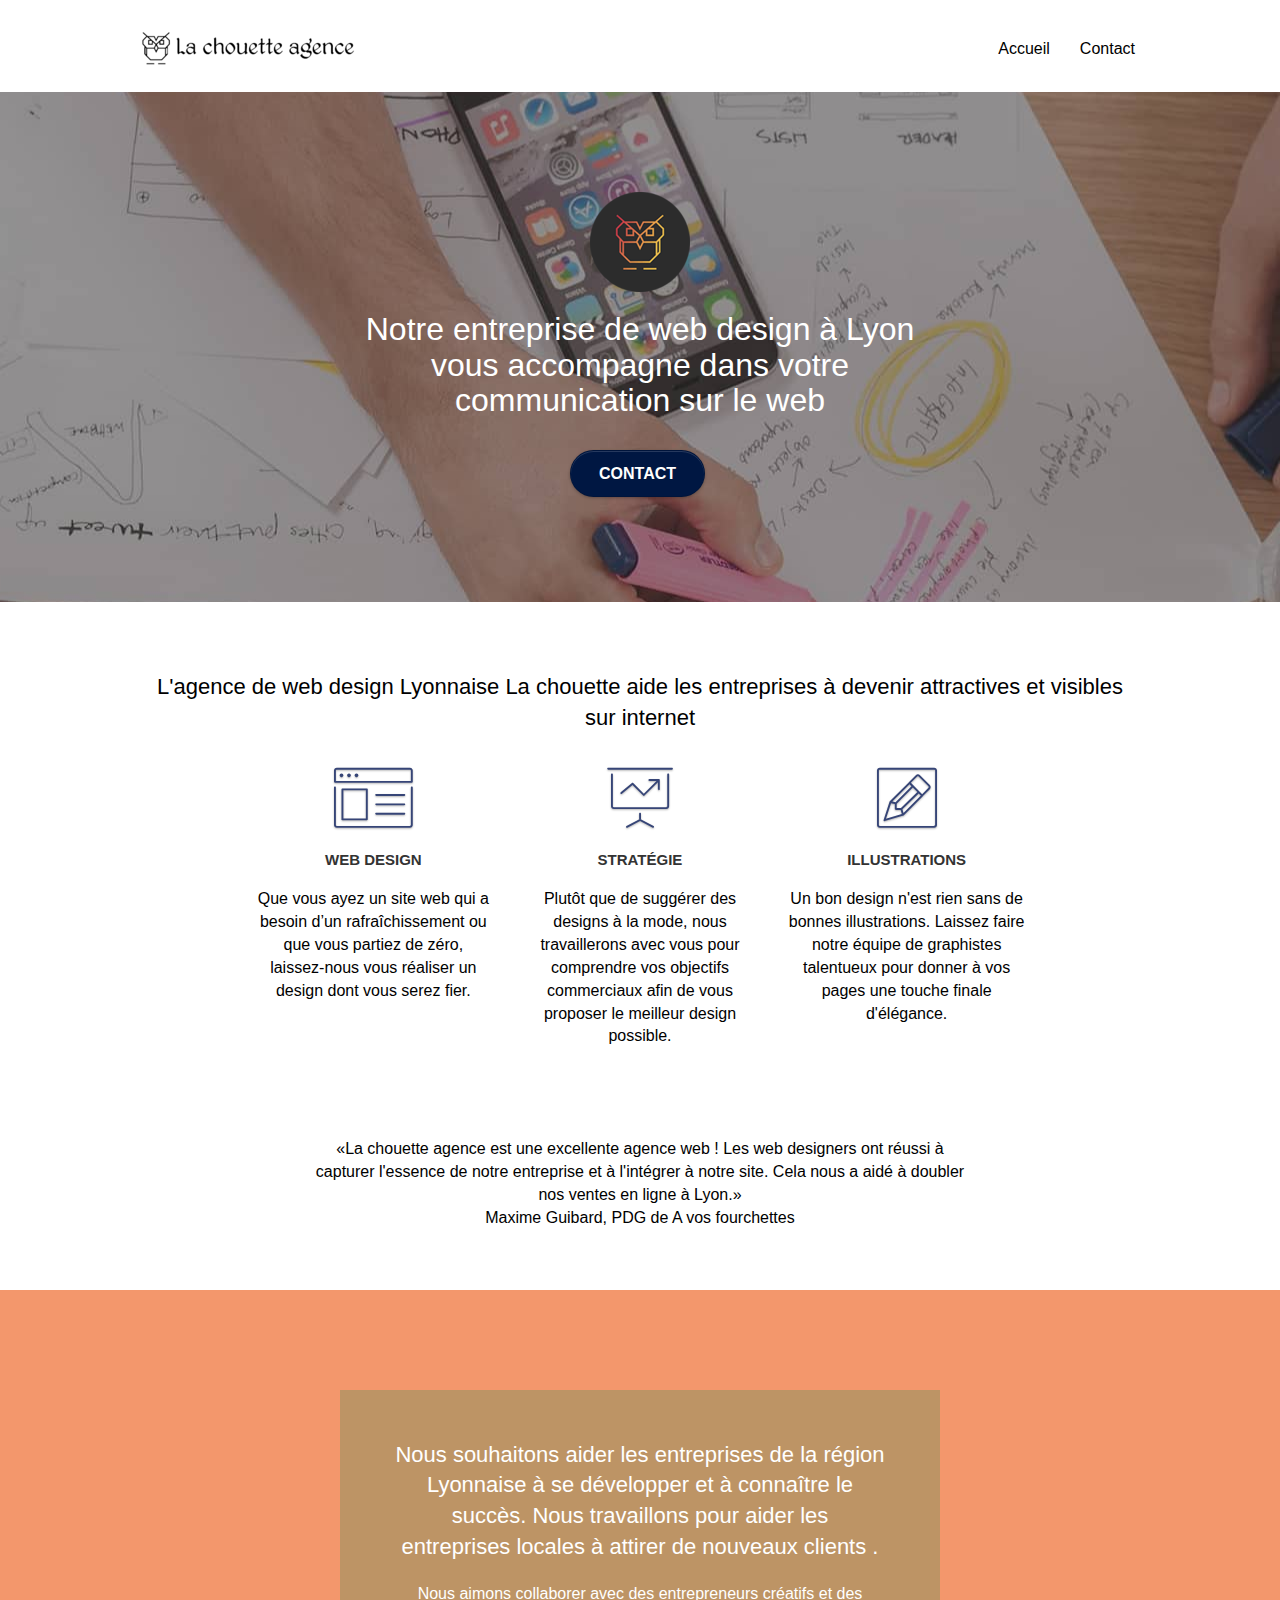
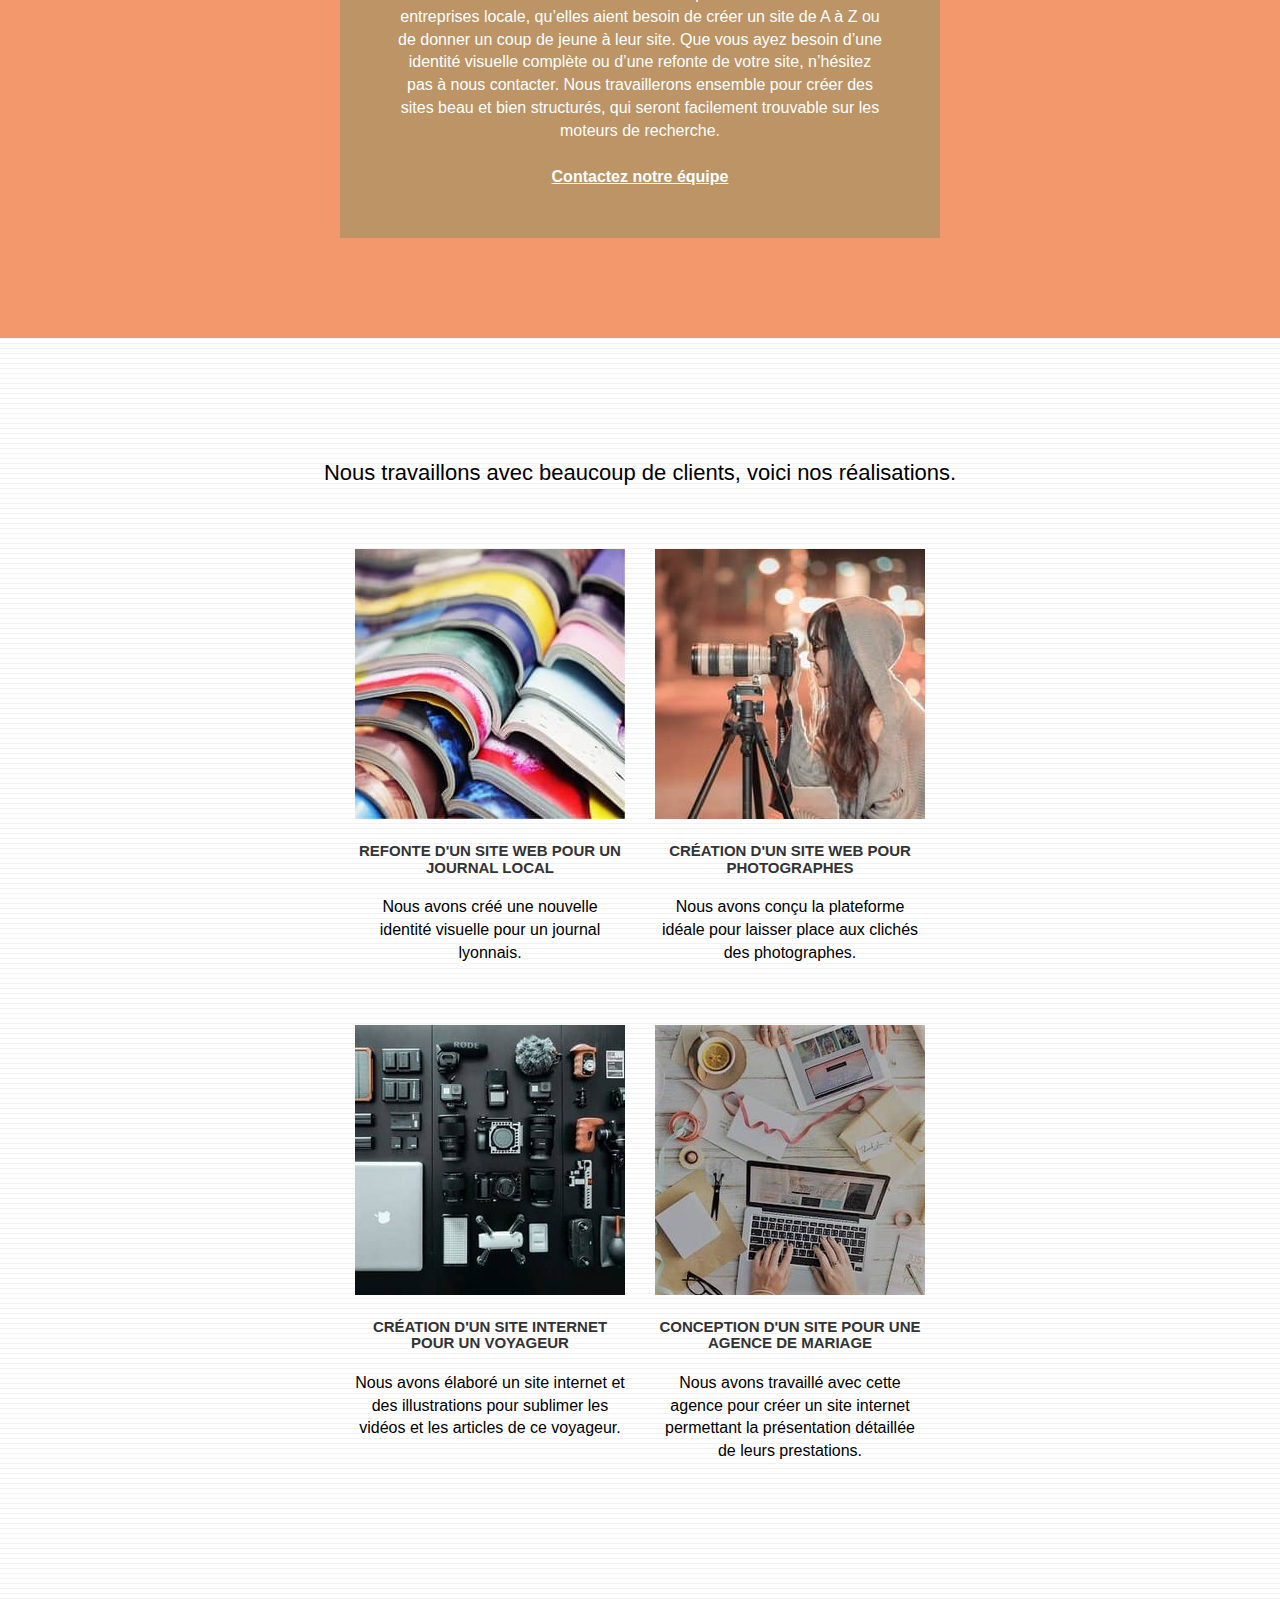
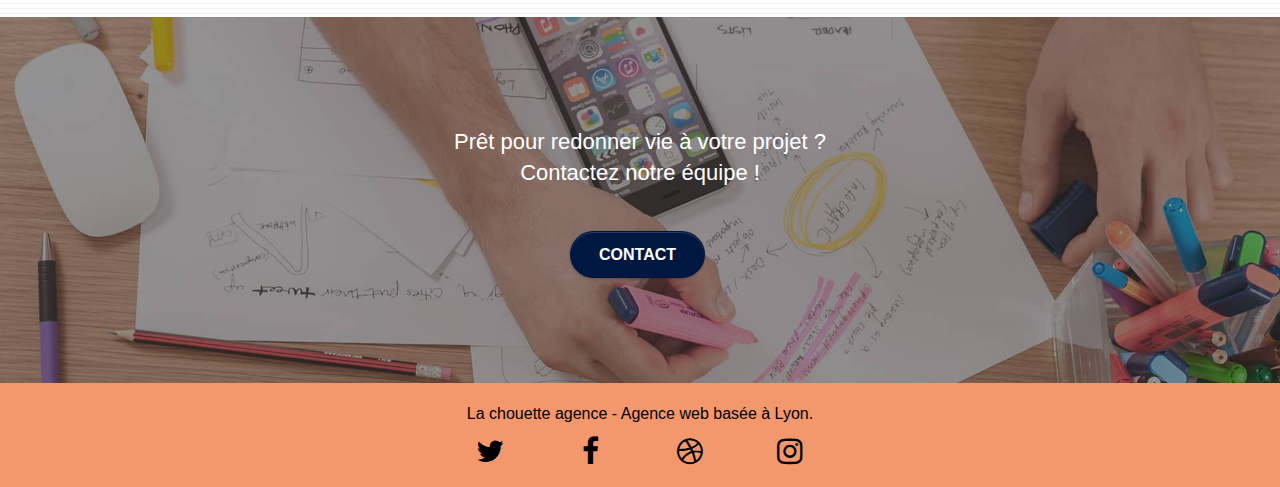
<file: index.html>
<!doctype html>
<html lang="fr">
	<head>
		<meta charset="utf-8">
		<meta name="keywords" content="seo, google, site web, site internet, agence design paris, agence design, agence design,agence design,agence design,agence design,agence design,agence design,agence design,agence design">
		<meta name="viewport" content="width=device-width, initial-scale=1.0, viewport-fit=cover">
		<link rel="shortcut icon" type="image/png" href="favicon.jpg">
		
		<link rel="stylesheet" type="text/css" href="./css/bootstrap.css">
		<link rel="stylesheet" type="text/css" href="style.css">
		<link rel="stylesheet" type="text/css" href="./css/font-awesome.css">
		<link rel="stylesheet" type="text/css" href="./css/et-line.css">
		
		
		<script src="./js/jquery-2.1.0.js"></script>
		<script src="./js/bootstrap.js"></script>
		<script src="./js/blocs.js"></script>
		<script src="./js/jquery.touchSwipe.js" defer></script>
		<script src="./js/gmaps.js"></script>


		<!-- Balises meta -->
		<title>Entreprise de web design à Lyon - La chouette agence</title>
		<meta name="description" content="La chouette agence: Entreprise de web design à Lyon qui accompagne les professionnels dans la création de site web et d'identité visuelle">
		<meta name="robots" content="index, follow">

	<!-- Analytics -->
	
	<!-- Analytics END -->  
	</head>

	<body>
		<!-- Principal conteneur -->
		<main class="page-container">
			
			<!-- bloc-0 -->
			<header class="bloc bgc-white l-bloc " id="bloc-0">
				<div class="container bloc-sm">
					<div class="navbar row">
						<div class="navbar-header">
							<a class="navbar-brand" href="index.html"><img src="img/la-chouette-agence.png" alt="Logo de l'agence web design la chouette agence" height="40" /></a>
							<button aria-label="Dérouler le menu principal de la page" id="nav-toggle" type="button" class="ui-navbar-toggle navbar-toggle" data-toggle="collapse" data-target=".navbar-1">
								<span class="sr-only">Toggle navigation</span><span class="icon-bar"></span><span class="icon-bar"></span><span class="icon-bar"></span>
							</button>
						</div>
						<nav class="collapse navbar-collapse navbar-1 special-dropdown-nav">
							<ul class="site-navigation nav navbar-nav">
								<li>
									<a class="btn-d" href="index.html" aria-label="Aller à la page d'accueil">Accueil</a>
								</li>
								<li>
									<a href="contact.html" aria-label="Aller à la page contact">Contact</a>
								</li>
							</ul>
						</nav>
					</div>
				</div>
			</header>
			<!-- bloc-0 END -->

			<!-- bloc-1-presentation -->
			<section class="bloc bgc-dark-slate-blue bg-banniere d-bloc bg-t-edge bloc-bg-texture texture-paper b-parallax" id="bloc-1-hero">
				<div class="container bloc-lg">
					<div class="row tight-width-whitespace">
						<div class="col-sm-12">
							<img src="img/logo.png" class="center-block image-resize-mode" width="100" alt="Logo de l'entreprise la chouette agence" />
							<h1 class="text-center hero-bloc-text tc-white ">
								Notre entreprise de web design à Lyon vous accompagne dans votre communication sur le web
							</h1>
							<div class="text-center">
								<a href="contact.html" class="btn btn-lg btn-clean btn-rd cta-hero btn-atomic-tangerine" id="cta-hero" aria-label="Aller à la page contact">Contact</a>
							</div>
						</div>
					</div>
				</div>
			</section>
			<!-- bloc-1-presentation END -->

			<!-- bloc-2-services -->
			<section class="bloc bgc-white l-bloc" id="bloc-2-services">
				<div class="container bloc-md">
					<div class="row">
						<div class="col-sm-12 text-center">
							<h2>
								L'agence de web design Lyonnaise La chouette aide les entreprises à devenir attractives et visibles sur internet
							</h2>
						</div>
					</div>
					<div class="row voffset-lg med-width-whitespace">
						<div class="col-sm-4">
							<div class="text-center">
								<span class="et-icon-browser sm-shadow icon-dark-slate-blue icons icon-lg"></span>
							</div>
							<h3 class="mg-md text-center">
								Web design
							</h3>
							<p class="text-center">
								Que vous ayez un site web qui a besoin d&rsquo;un rafraîchissement ou que vous partiez de zéro, laissez-nous vous réaliser un design dont vous serez fier.
							</p>
						</div>
						<div class="col-sm-4">
							<div class="text-center">
								<span class="et-icon-presentation sm-shadow icon-dark-slate-blue icons icon-lg"></span>
							</div>
							<h3 class="mg-md text-center">
								Stratégie
							</h3>
							<p class="text-center">
								Plutôt que de suggérer des designs à la mode, nous travaillerons avec vous pour comprendre vos objectifs commerciaux afin de vous proposer le meilleur design possible.<br>
							</p>
						</div>
						<div class="col-sm-4">
							<div class="text-center">
								<span class="et-icon-edit sm-shadow icon-dark-slate-blue icons icon-lg"></span>
							</div>
							<h3 class="mg-md text-center">
								Illustrations
							</h3>
							<p class="text-center">
								Un bon design n'est rien sans de bonnes illustrations. Laissez faire notre équipe de graphistes talentueux pour donner à vos pages une touche finale d'élégance.
							</p>
						</div>
					</div>
					<div class="row voffset-lg voffset">
						<div class="col-xs-12 col-md-8 col-md-offset-2 text-center">
							<p>
								<q>La chouette agence est une excellente agence web ! Les web designers ont réussi à capturer l'essence de notre entreprise et à l'intégrer à notre site. Cela nous a aidé à doubler nos ventes en ligne à Lyon.</q><br>
								Maxime Guibard, PDG de A vos fourchettes
							</p>
						</div>
					</div>
				</div>
			</section>
			<!-- bloc-2-services END -->

			<!-- bloc-3-what-i-do -->
			<section class="bloc tc-white bgc-atomic-tangerine bg-presentation d-bloc bloc-bg-texture texture-paper b-parallax" id="bloc-3-what-i-do">
				<div class="container bloc-lg">
					<div class="row tight-width-whitespace black-background">
						<div class="col-sm-12">
							<h2 class="mg-md text-center tc-white">
								Nous souhaitons aider les entreprises de la région Lyonnaise à se développer et à connaître le succès. Nous travaillons pour aider les entreprises locales à attirer de nouveaux clients .<br>
							</h2>
							<p class="text-center white">
								Nous aimons collaborer avec des entrepreneurs créatifs et des entreprises locale, qu’elles aient besoin de créer un site de A à Z ou de donner un coup de jeune à leur site. Que vous ayez besoin d’une identité visuelle complète ou d’une refonte de votre site, n’hésitez pas à nous contacter. Nous travaillerons ensemble pour créer des sites beau et bien structurés, qui seront facilement trouvable sur les moteurs de recherche. <br><br><a class="ltc-white bold-link" href="contact.html" aria-label="Aller à la page contact">Contactez notre équipe</a><br>
							</p>
						</div>
					</div>
				</div>
			</section>
			<!-- bloc-3-what-i-do END -->

			<!-- bloc-4-portfolio -->
			<section class="bloc bgc-white bg-lines-h2-bg bg-repeat l-bloc" id="bloc-4-portfolio">
				<div class="container bloc-lg">
					<div class="row">
						<div class="col-sm-12 text-center">
							<h2>Nous travaillons avec beaucoup de clients, voici nos réalisations.</h2>
						</div>
					</div>
					<div class="row tight-width-whitespace portfolio-row">
						<div class="col-sm-6">
							<a href="#" data-lightbox="img/1.jpg" data-gallery-id="gallery-1" data-caption="Refonte d'un site web pour un journal local" data-frame="snapshot-lb"><img src="img/1.jpg" alt="Photo représentant des livres" class="img-responsive portfolio-thumb center-block" /></a>
							<h3 class="mg-md text-center">
								Refonte d'un site web pour un journal local
							</h3>
							<p class="text-center">
								Nous avons créé une nouvelle identité visuelle pour un journal lyonnais.
							</p>
						</div>
						<div class="col-sm-6">
							<a href="#" data-lightbox="img/2.jpg" data-gallery-id="gallery-1" data-caption="Création d'un site web pour photographes" data-frame="snapshot-lb"><img src="img/2.jpg" class="img-responsive portfolio-thumb center-block" alt="Photo représentant une photographe" /></a>
							<h3 class="mg-md text-center">
								Création d'un site web pour photographes
							</h3>
							<p class="text-center">
								Nous avons conçu la plateforme idéale pour laisser place aux clichés des photographes.
							</p>
						</div>
					</div>
					<div class="row tight-width-whitespace portfolio-row">
						<div class="col-sm-6">
							<a href="#" data-lightbox="img/3.jpg" data-gallery-id="gallery-1" data-caption="Création d'un site internet pour un voyageur" data-frame="snapshot-lb"><img src="img/3.jpg" class="img-responsive portfolio-thumb center-block" alt="Photo représentant du matériel photo et vidéo"/></a>
							<h3 class="mg-md text-center">
								Création d'un site internet pour un voyageur
							</h3>
							<p class="text-center">
								Nous avons élaboré un site internet et des illustrations pour sublimer les vidéos et les articles de ce voyageur.
							</p>
						</div>
						<div class="col-sm-6">
							<a href="#" data-lightbox="img/4.jpg" data-gallery-id="gallery-1" data-caption="Conception d'un site pour une agence de mariage" data-frame="snapshot-lb"><img src="img/4.jpg" class="img-responsive portfolio-thumb center-block" alt="Photo représentant un site d'agence de mariage" /></a>
							<h3 class="mg-md text-center">
								Conception d'un site pour une agence de mariage
							</h3>
							<p class="text-center">
								Nous avons travaillé avec cette agence pour créer un site internet permettant la présentation détaillée de leurs prestations.
							</p>
						</div>
					</div>
				</div>
			</section>
			<!-- bloc-4-portfolio END -->

			<!-- bloc-5-cta -->
			<section class="bloc bgc-dark-slate-blue bg-banniere d-bloc bloc-bg-texture texture-paper" id="bloc-5-cta">
				<div class="container bloc-lg">
					<div class="row">
						<h2 class="mg-md text-center tc-white">
							Prêt pour redonner vie à votre projet ?<br>Contactez notre équipe !
						</h2>
						<div class="col-sm-12 text-center">
							<a href="contact.html" class="btn btn-atomic-tangerine btn-clean btn-rd btn-lg cta-hero" aria-label="Aller à la page contact">Contact</a>
						</div>
					</div>
				</div>
			</section>
			<!-- bloc-5-cta END -->

			<!-- Footer - bloc-8 -->
			<footer class="bloc bgc-atomic-tangerine d-bloc" id="bloc-8">
				<div class="container bloc-sm">
					<div class="row">
						<div class="col-sm-12">
							<p class="text-center">
								La chouette agence - Agence web basée à Lyon.<br>
							</p>
							<div class="row row-no-gutters social">
								<div class="col-sm-3">
									<div class="text-center">
										<a aria-label="Logo twitter" class="social" href="https://twitter.com/"><span class="fa fa-twitter icon-md"></span></a>
									</div>
								</div>
								<div class="col-sm-3">
									<div class="text-center">
										<a aria-label="Logo Facebook" class="social" href="https://www.facebook.com/"><span class="fa fa-facebook icon-md"></span></a>
									</div>
								</div>
								<div class="col-sm-3">
									<div class="text-center">
										<a aria-label="Logo Dribble" class="social" href="https://dribbble.com/"><span class="fa fa-dribbble icon-md"></span></a>
									</div>
								</div>
								<div class="col-sm-3">
									<div class="text-center">
										<a aria-label="Logo Instagram" class="social" href="https://www.instagram.com/"><span class="fa fa-instagram icon-md"></span></a>
									</div>
								</div>
							</div>
						</div>
					</div>
				</div>
			</footer>
			<!-- Footer - bloc-8 END -->

		</main>
		<!-- Principal conteneur END -->
	</body>
</html>
</file>
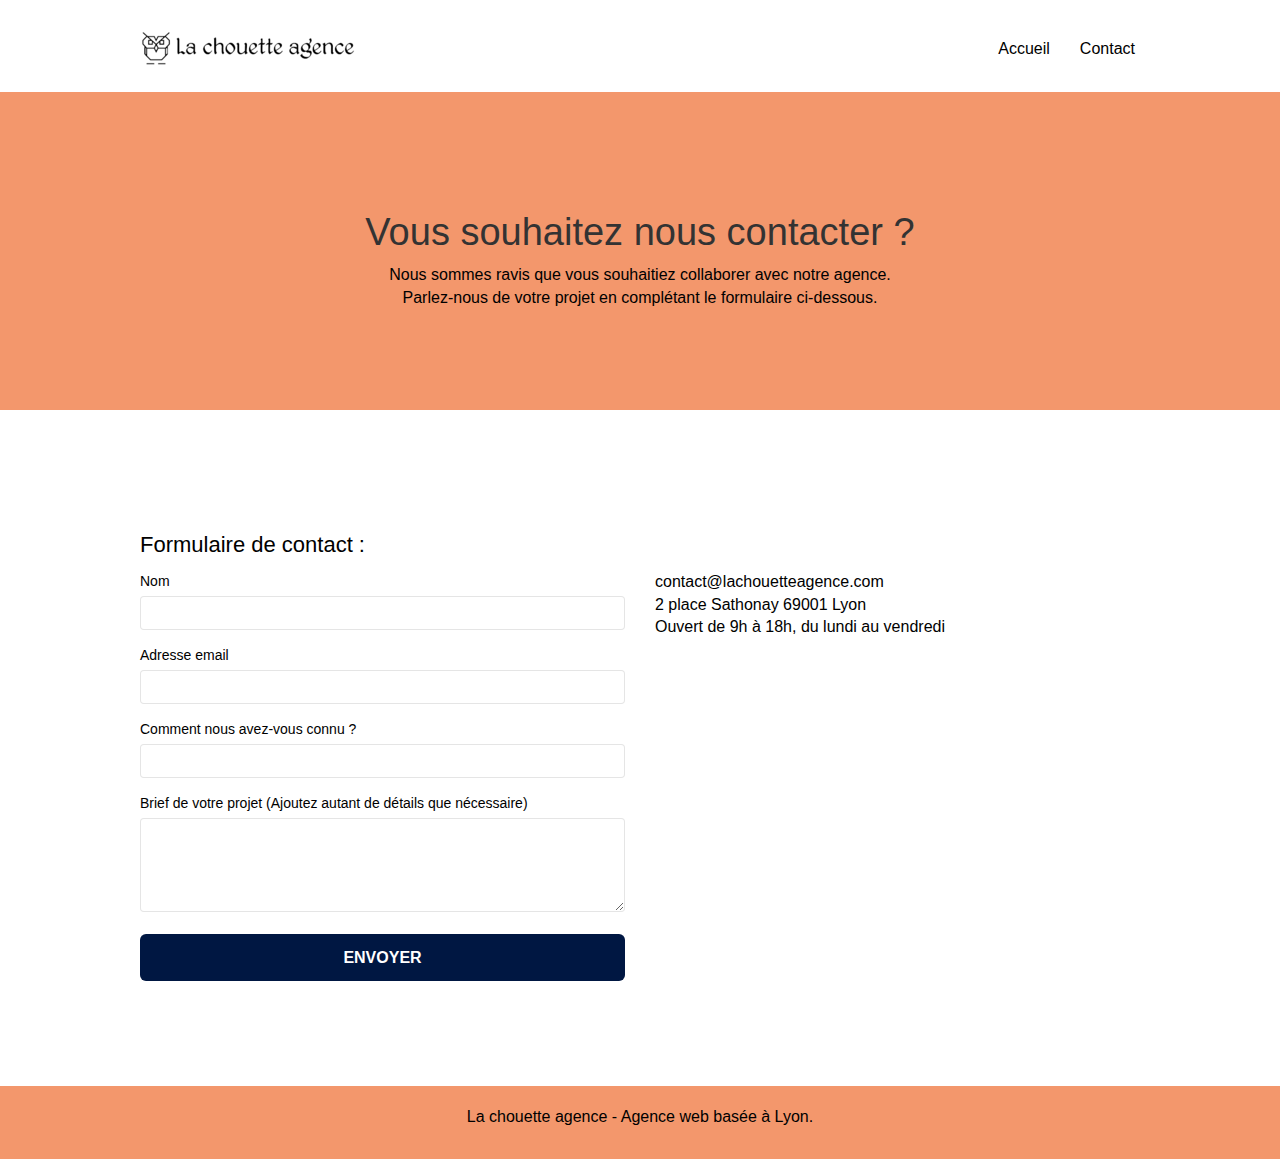
<file: contact.html>
<!doctype html>
<html lang="fr">
	<head>
		<meta charset="utf-8">
		<meta name="keywords" content="">
		<meta name="viewport" content="width=device-width, initial-scale=1.0, viewport-fit=cover">
		<link rel="shortcut icon" type="image/png" href="favicon.jpg">
		
		<link rel="stylesheet" type="text/css" href="./css/bootstrap.css">
		<link rel="stylesheet" type="text/css" href="style.css">
		<link rel="stylesheet" type="text/css" href="./css/font-awesome.css">
		<link rel="stylesheet" type="text/css" href="./css/et-line.css">
		
		
		<script src="./js/jquery-2.1.0.js"></script>
		<script src="./js/bootstrap.js"></script>
		<script src="./js/blocs.js"></script>
		<script src="./js/jqBootstrapValidation.js"></script>
		<script src="./js/formHandler.js"></script>
		
		<!-- Balises meta -->
		<title>Nous contacter - La chouette agence</title>
		<meta name="description" content="Vous avez un projet et vous souhaitez nous contacter - La chouette agence à Lyon vous accompagne dans votre stratégie digitale. Utilisez notre formulaire de contact.">
		<meta name="robots" content="index, follow">

	<!-- Analytics -->
	
	<!-- Analytics END -->
	</head>

	<body>
		<!-- Principal conteneur -->
		<main class="page-container">
			
			<!-- bloc-0 -->
			<header class="bloc bgc-white l-bloc " id="bloc-0">
				<div class="container bloc-sm">
					<div class="navbar row">
						<div class="navbar-header">
							<a class="navbar-brand" href="index.html"><img src="img/la-chouette-agence.png" alt="Logo de l'agence web design la chouette agence" height="40" /></a>
							<button aria-label="Dérouler le menu principal de la page" id="nav-toggle" type="button" class="ui-navbar-toggle navbar-toggle" data-toggle="collapse" data-target=".navbar-1">
								<span class="sr-only">Toggle navigation</span><span class="icon-bar"></span><span class="icon-bar"></span><span class="icon-bar"></span>
							</button>
						</div>
						<nav class="collapse navbar-collapse navbar-1 special-dropdown-nav">
							<ul class="site-navigation nav navbar-nav">
								<li>
									<a href="index.html" aria-label="Aller à la page d'accueil">Accueil</a>
								</li>
								<li>
									<a href="contact.html" aria-label="Aller à la page contact">Contact</a>
								</li>
							</ul>
						</nav>
					</div>
				</div>
			</header>
			<!-- bloc-0 END -->

			<!-- bloc-6 -->
			<section class="bloc bg-dots-bg bg-repeat bgc-atomic-tangerine d-bloc bloc-bg-texture texture-paper" id="bloc-6">
				<div class="container bloc-lg">
					<div class="row">
						<div class="col-sm-12">
							<h1 class="text-center hero-bloc-text">
								Vous souhaitez nous contacter ?
							</h1>
							<p class="text-center mg-lg tight-width-whitespace">
								Nous sommes ravis que vous souhaitiez collaborer avec notre agence.<br>
								Parlez-nous de votre projet en complétant le formulaire ci-dessous.
							</p>
						</div>
					</div>
				</div>
			</section>
			<!-- bloc-6 END -->

			<!-- bloc-7 -->
			<section class="bloc bgc-white l-bloc" id="bloc-7">
				<div class="container bloc-lg">
					<h2>Formulaire de contact :</h2>
					<div class="row">
						<div class="col-sm-6">
							<form id="form_1">
								<div class="form-group">
									<label for="name">
										Nom
									</label>
									<input id="name" class="form-control" required />
								</div>
								<div class="form-group">
									<label for="email">
										Adresse email
									</label>
									<input id="email" class="form-control" type="email" required />
								</div>
								<div class="form-group">
									<label for="input_504">
										Comment nous avez-vous connu ?
									</label>
									<input class="form-control" type="email" required id="input_504" />
								</div>
								<div class="form-group">
									<label for="message">
										Brief de votre projet (Ajoutez autant de détails que nécessaire)<br>
									</label>
									<textarea id="message" class="form-control" rows="4" cols="50" required></textarea>
								</div> 
								<button aria-label="Valider le formulaire" class="bloc-button btn btn-lg btn-block cta-hero btn-atomic-tangerine" type="submit">
									Envoyer
								</button>
							</form>
						</div>
						<div class="col-sm-6">
							<p>
								contact@lachouetteagence.com<br>2 place Sathonay 69001 Lyon<br>Ouvert de 9h à 18h, du lundi au vendredi<br>
							</p>
						</div>
					</div>
				</div>
			</section>
			<!-- bloc-7 END -->

			<!-- ScrollToTop Button -->
			<a class="bloc-button btn btn-d scrollToTop" onclick="scrollToTarget('1')" aria-label="Remonter en haut de la page"><span class="fa fa-chevron-up"></span></a>
			<!-- ScrollToTop Button END-->


			<!-- Footer - bloc-8 -->
			<footer class="bloc bgc-atomic-tangerine d-bloc" id="bloc-8">
				<div class="container bloc-sm">
					<div class="row">
						<div class="col-sm-12">
							<p class="text-center">
								La chouette agence - Agence web basée à Lyon.
							</p>
						</div>
					</div>
				</div>
			</footer>
			<!-- Footer - bloc-8 END -->

		</main>
		<!-- Principal conteneur END -->
	</body>
</html>
</file>
<file: style.css>
body {
    margin: 0;
    padding: 0;
    background: #FFF;
    overflow-x: hidden;
    -webkit-font-smoothing: antialiased;
    -moz-osx-font-smoothing: grayscale;
}

a,
button {
    transition: all .3s ease-in-out;
    outline: none!important;
}

a:hover {
    text-decoration: none;
    cursor: pointer;
}

#page-loading-blocs-notifaction {
    position: fixed;
    top: 0;
    bottom: 0;
    width: 100%;
    z-index: 100000;
    background: #FFFFFF url("img/pageload-spinner.gif") no-repeat center center;
}

.bloc {
    width: 100%;
    clear: both;
    background: 50% 50% no-repeat;
    padding: 0 50px;
    -webkit-background-size: cover;
    -moz-background-size: cover;
    -o-background-size: cover;
    background-size: cover;
    position: relative;
}

.bloc .container {
    padding-left: 0;
    padding-right: 0;
}

.bloc-lg {
    padding: 100px 50px;
}

.bloc-md {
    padding: 50px;
}

.bloc-sm {
    padding: 20px 50px;
}

.bg-center,
.bg-l-edge,
.bg-r-edge,
.bg-t-edge,
.bg-b-edge,
.bg-tl-edge,
.bg-bl-edge,
.bg-tr-edge,
.bg-br-edge,
.bg-repeat {
    -webkit-background-size: auto!important;
    -moz-background-size: auto!important;
    -o-background-size: auto!important;
    background-size: auto!important;
}

.bg-repeat {
    background: repeat;
}

.bg-t-edge {
    background: top no-repeat;
}

.bloc-bg-texture::before {
    content: "";
    background-size: 2px 2px;
    position: absolute;
    top: 0;
    bottom: 0;
    left: 0;
    right: 0;
}

.texture-paper::before {

    background-size: 280px 280px;
}

.b-parallax {
    background-attachment: fixed;
}

.d-bloc {
    color: #000000;
}

.d-bloc button:hover {
    color: rgba(255, 255, 255, .9);
}

.d-bloc .icon-round,
.d-bloc .icon-square,
.d-bloc .icon-rounded,
.d-bloc .icon-semi-rounded-a,
.d-bloc .icon-semi-rounded-b {
    border-color: rgba(255, 255, 255, .9);
}

.d-bloc .divider-h span {
    border-color: rgba(255, 255, 255, .2);
}

.d-bloc .a-btn,
.d-bloc .navbar a,
.d-bloc .navbar-brand,
.d-bloc a .icon-sm,
.d-bloc a .icon-md,
.d-bloc a .icon-lg,
.d-bloc a .icon-xl,
.d-bloc h1 a,
.d-bloc h2 a,
.d-bloc h3 a,
.d-bloc h4 a,
.d-bloc h5 a,
.d-bloc h6 a,
.d-bloc p a {
    color: #000000
}

.d-bloc .a-btn:hover,
.d-bloc .navbar a:hover,
.d-bloc .navbar-brand:hover,
.d-bloc a:hover .icon-sm,
.d-bloc a:hover .icon-md,
.d-bloc a:hover .icon-lg,
.d-bloc a:hover .icon-xl,
.d-bloc h1 a:hover,
.d-bloc h2 a:hover,
.d-bloc h3 a:hover,
.d-bloc h4 a:hover,
.d-bloc h5 a:hover,
.d-bloc h6 a:hover,
.d-bloc p a:hover {
    color: #272727;
}

.d-bloc .navbar-toggle .icon-bar {
    background: rgba(255, 255, 255, 1);
}

.d-bloc .btn-wire,
.d-bloc .btn-wire:hover {
    color: rgba(255, 255, 255, 1);
    border-color: rgba(255, 255, 255, 1);
}

.d-bloc .panel {
    color: rgba(0, 0, 0, .5);
}

.d-bloc .panel button:hover {
    color: rgba(0, 0, 0, .7);
}

.d-bloc .panel icon {
    border-color: rgba(0, 0, 0, .7);
}

.d-bloc .panel .divider-h span {
    border-color: rgba(0, 0, 0, .1);
}

.d-bloc .panel .a-btn {
    color: rgba(0, 0, 0, .6);
}

.d-bloc .panel .a-btn:hover {
    color: rgba(0, 0, 0, 1);
}

.d-bloc .panel .btn-wire,
.d-bloc .panel .btn-wire:hover {
    color: rgba(0, 0, 0, .7);
    border-color: rgba(0, 0, 0, .3);
}

.d-bloc .panel,
.l-bloc {
    color: rgba(0, 0, 0, .5);
}

.d-bloc .panel button:hover,
.l-bloc button:hover {
    color: rgba(0, 0, 0, .7);
}

.l-bloc .icon-round,
.l-bloc .icon-square,
.l-bloc .icon-rounded,
.l-bloc .icon-semi-rounded-a,
.l-bloc .icon-semi-rounded-b {
    border-color: rgba(0, 0, 0, .7);
}

.d-bloc .panel .divider-h span,
.l-bloc .divider-h span {
    border-color: rgba(0, 0, 0, .1);
}

.d-bloc .panel .a-btn,
.l-bloc .a-btn,
.l-bloc .navbar a,
.l-bloc .navbar-brand,
.l-bloc a .icon-sm,
.l-bloc a .icon-md,
.l-bloc a .icon-lg,
.l-bloc a .icon-xl,
.l-bloc h1 a,
.l-bloc h2 a,
.l-bloc h3 a,
.l-bloc h4 a,
.l-bloc h5 a,
.l-bloc h6 a,
.l-bloc p a {
    color: rgba(0, 0, 0, .6);
}

.d-bloc .panel .a-btn:hover,
.l-bloc .a-btn:hover,
.l-bloc .navbar a:hover,
.l-bloc .navbar-brand:hover,
.l-bloc a:hover .icon-sm,
.l-bloc a:hover .icon-md,
.l-bloc a:hover .icon-lg,
.l-bloc a:hover .icon-xl,
.l-bloc h1 a:hover,
.l-bloc h2 a:hover,
.l-bloc h3 a:hover,
.l-bloc h4 a:hover,
.l-bloc h5 a:hover,
.l-bloc h6 a:hover,
.l-bloc p a:hover {
    color: rgba(0, 0, 0, 1);
}

.l-bloc .navbar-toggle .icon-bar {
    color: rgba(0, 0, 0, .6);
}

.d-bloc .panel .btn-wire,
.d-bloc .panel .btn-wire:hover,
.l-bloc .btn-wire,
.l-bloc .btn-wire:hover {
    color: rgba(0, 0, 0, .7);
    border-color: rgba(0, 0, 0, .3);
}

.voffset {
    margin-top: 30px;
}

.voffset-lg {
    margin-top: 80px;
}

.row-no-gutters {
    margin-right: 0;
    margin-left: 0;
}

.row.row-no-gutters > [class^="col-"],
.row.row-no-gutters > [class*=" col-"] {
    padding-right: 0;
    padding-left: 0;
}

#bloc-1-hero h1 {
    font-size: 32px;
}

.navbar {
    margin-bottom: 0;
    z-index: 1;
}

.navbar-brand {
    height: auto;
    padding: 3px 15px;
    font-size: 25px;
    font-weight: normal;
    font-weight: 600;
    line-height: 44px;
}

.navbar-brand img {
    max-height: 200px;
    margin: 0 5px 0 0;
    display: inline;
}

.navbar-brand img[src$=svg] {
    min-width: 100px;
}

.nav-center .navbar-brand img {
    margin: 0;
}

.navbar .nav {
    padding-top: 2px;
    margin-right: -16px;
    float: right;
    z-index: 1;
}

.nav > li {
    float: left;
    margin-top: 4px;
    font-size: 16px;
}

.navbar-nav .open .dropdown-menu > li > a {
    text-align: inherit;
}

img:focus,
a:focus,
.nav > li a:hover,
.nav > li a:focus {
    border-color: #66afe9;
    box-shadow: inset 0 1px 1px rgba(0, 0, 0, .075), 0 0 8px rgba(4, 98, 175, 0.808);
    border-radius: 8px;
}

.navbar-toggle {
    margin: 10px 10px 0 0;
    border: 0px;
}

.navbar-toggle:hover {
    background: transparent!important;
}

.navbar-toggle .icon-bar {
    background-color: rgba(0, 0, 0, .5);
    width: 26px;
}

.nav-invert .navbar .nav {
    float: left;
}

.nav-invert .navbar-header,
.nav-invert .navbar-brand {
    float: right;
    position: relative;
    z-index: 2;
}

@media (min-width: 768px) {
    .site-navigation {
        position: absolute;
        top: 50%;
        right: 20px;
        transform: translate(0, -50%);
        -webkit-transform: translateY(-50%);
    }
    .nav > li .dropdown-menu a,
    .nav > li .dropdown-menu a:hover {
        color: #484848;
    }
    .nav-invert .site-navigation {
        left: 0;
        right: 0;
    }
    .nav-center {
        text-align: center;
    }
    .nav-center .navbar-header {
        width: 100%;
    }
    .nav-center .navbar-header,
    .nav-center .navbar-brand,
    .nav-center .nav > li {
        float: none;
        display: inline-block;
    }
    .nav-center .site-navigation {
        position: relative;
        width: 100%;
        right: 0;
        margin-right: 0px;
        margin-top: 20px;
    }
    .nav-center.mini-nav .navbar-toggle {
        float: none;
        margin: 10px auto 0;
    }
}

.nav > li > .dropdown a {
    background: none!important;
    display: block;
    padding: 14px 15px;
}

nav .caret {
    margin: 0 5px;
}

.dropdown-menu .dropdown-menu {
    top: -8px;
    left: 100%;
}

.dropdown-menu .dropmenu-flow-right {
    top: 100%;
    left: 0;
    margin-left: -1px;
    border-top-left-radius: 0;
    border-top-right-radius: 0;
}

.dropdown-menu .dropdown span {
    border: 4px solid black;
    border-top-color: transparent;
    border-right-color: transparent;
    border-bottom-color: transparent;
    margin: 6px -5px 0 0!important;
    float: right;
}

.mg-md {
    margin-top: 10px;
    margin-bottom: 20px;
}

.mg-lg {
    margin-top: 10px;
    margin-bottom: 40px;
}

.btn {
    margin: 0 5px 5px 0;
}

.btn.pull-right {
    margin: 0 0 5px 5px;
}
  
.btn:focus,
.btn-d:hover,
.btn-d:focus {
    background: rgba(0, 44, 138, 0.815);

}

button {
    outline: none!important;
}

.btn-rd {
    border-radius: 40px;
}

.btn-clean {
    border: 1px solid rgba(0, 0, 0, .08);
    border-bottom-color: rgba(0, 0, 0, .1);
    text-shadow: 0 1px 0 rgba(0, 0, 1, .1);
    box-shadow: 0 1px 3px rgba(0, 0, 1, .25), inset 0 1px 0 0 rgba(255, 255, 255, .15);
}

.icon-md {
    font-size: 30px!important;
}

.icon-lg {
    font-size: 60px!important;
}

.sm-shadow {
    text-shadow: 0 1px 2px rgba(0, 0, 0, .3);
}

.panel-sq,
.panel-sq .panel-heading,
.panel-sq .panel-footer {
    border-radius: 0;
}

.panel-rd {
    border-radius: 30px;
}

.panel-rd .panel-heading {
    border-radius: 29px 29px 0 0;
}

.panel-rd .panel-footer {
    border-radius: 0 0 29px 29px;
}

.form-control {
    border-color: rgba(0, 0, 0, .1);
    box-shadow: none;
}

.scrollToTop {
    width: 40px;
    height: 40px;
    position: fixed;
    bottom: 20px;
    right: 20px;
    opacity: 0;
    z-index: 500;
    transition: all .3s ease-in-out;
}

.scrollToTop span {
    margin-top: 6px;
}

.showScrollTop {
    font-size: 14px;
    opacity: 1;
}

a[data-lightbox] {
    position: relative;
    display: block;
    text-align: center;
}

a[data-lightbox]:hover::before {
    content: "+";
    font-family: "HelveticaNeue-Light", "Helvetica Neue Light", "Helvetica Neue", Helvetica, Arial;
    font-size: 32px;
    width: 50px;
    height: 50px;
    margin-left: -25px;
    border-radius: 50%;
    background: rgba(0, 0, 0, .6);
    color: #FFF;
    font-weight: 100;
    z-index: 1;
    position: absolute;
    top: 50%;
    transform: translateY(-50%);
    -webkit-transform: translateY(-50%);
}

a[data-lightbox]:hover img {
    opacity: 0.6;
    -webkit-animation-fill-mode: none;
    animation-fill-mode: none;
}

#lightbox-modal {
    display: flex;
    align-items: center;
}

#lightbox-modal .modal-dialog {
    width: 90%;
    max-width: 900px;
    margin: 0 auto 0;
}

#lightbox-modal .modal-dialog img {
    max-height: 90vh;
    margin: 0 auto;
}

.lightbox-caption {
    padding: 20px;
    color: #FFF;
    background: rgba(0, 0, 0, .5);
    position: absolute;
    left: 15px;
    right: 15px;
    bottom: 5px;
    text-align: center;
}

.close-lightbox {
    color: #FFF;
    font-size: 30px;
    position: absolute;
    top: 20px;
    right: 20px;
    z-index: 20;
    background: rgba(0, 0, 0, .5);
    border: none;
    line-height: 30px;
    padding: 0 9px 5px;
    opacity: 0.3;
}

.close-lightbox:hover,
.next-lightbox:hover,
.prev-lightbox:hover {
    opacity: 1.0;
    color: #FFF;
}

.next-lightbox,
.prev-lightbox {
    font-size: 20px;
    color: rgba(255, 255, 255, .9);
    background: rgba(0, 0, 0, .5);
    transition: all .2s ease-in-out;
    position: absolute;
    top: 45%;
    z-index: 1;
    opacity: 0.4;
}

.next-lightbox {
    padding: 6px 8px 1px 13px;
    right: 25px;
}

.prev-lightbox {
    padding: 6px 13px 1px 10px;
    left: 25px;
}

.snapshot-lb .modal-body {
    padding-bottom: 45px;
}

.snapshot-lb .lightbox-caption {
    padding: 0;
    color: rgba(0, 0, 0, .5);
    background: none;
}

h1,
h2,
h3,
h4,
h5,
h6,
p,
label,
.btn,
a {
    font-family: "helvetica";
    font-weight: 400;
    color: #000000!important;
}

.container {
    max-width: 1000px;
}

.hero-bloc-text {
    font-size: 38px;
}

.hero-bloc-text-sub {
    font-size: 36px;
}

.statement-bloc-text {
    line-height: 26px;
    font-style: italic;
    font-size: 20px;
    text-align: center;
    font-weight: lighter;
    max-width: 520px;
    margin: auto auto auto auto;
}

p {
    font-size: 16px;
}

.tight-width-whitespace {
    max-width: 600px;
    margin: auto auto auto auto;
}

.h1 {
    font-size: 20px;
    font-family: "Open Sans";
}

.cta-hero {
    margin-top: 22px;
    color: #FFFFFF!important;
    text-transform: uppercase;
    padding: 12px 28px 12px 28px;
    font-size: 16px;
    font-weight: 700;
}

.social {
    max-width: 400px;
    margin: auto auto auto auto;
}

h2 {
    font-size: 22px;
    line-height: 1.4em;
}

h3 {
    font-size: 15px;
    text-transform: uppercase;
    font-weight: 700;
    color: #333333!important;
}

.med-width-whitespace {
    max-width: 800px;
    margin: auto auto auto auto;
    box-shadow: 0px 0px 0px #000000;
}

h1 {
    color: #333333!important;
}

h4 {
    color: #333333!important;
}

.icons {
    margin-bottom: 14px;
    margin-top: 24px;
}

.white {
    color: #FFFFFF!important;
}

.portfolio-thumb {
    margin-bottom: 24px;
}

.portfolio-row {
    margin-bottom: 44px;
    margin-top: 50px;
}

.avatar {
    box-shadow: 0px 4px 9px rgba(0, 0, 0, 0.3);
}

.black-background {
    background-color: rgba(165, 147, 99, 0.7);
    padding: 40px 40px 40px 40px;
}

.bold-link {
    font-weight: 900;
    text-decoration: underline!important;
}

.bgc-white {
    background-color: #FFFFFF;
}

.bgc-dark-slate-blue {
    background-color: #364577;
}

.bgc-atomic-tangerine {
    background-color: #F3976C;
}

.tc-white {
    color: #FFFFFF!important;
}

.btn-atomic-tangerine {
    background:#001742;
    color: #FFFFFF!important;
}

.btn-atomic-tangerine:hover {
    background: #FFFFFF;
    color: #002d81 !important;
    border: 1px solid #002d81;
}

.ltc-white {
    color: #FFFFFF!important;
}

.ltc-white:hover {
    color: #cccccc!important;
}

.ltc-atomic-tangerine {
    color: #F3976C!important;
}

.ltc-atomic-tangerine:hover {
    color: #c27956!important;
}

.icon-dark-slate-blue {
    color: #364577!important;
    border-color: #364577!important;
}


.bg-lines-h2-bg {
    background-image: url("img/lines-h2-bg.png");
}

.bg-banniere {
    background-image: url("img/la-chouette-agence-banniere.jpg");
}

.bg-presentation {
    background-image: url("img/image-de-presentation.jpg");
}

@media (max-width: 1024px) {
    .bloc {
        padding-left: 20px;
        padding-right: 20px;
    }
    .bloc.full-width-bloc,
    .bloc-tile-2.full-width-bloc .container,
    .bloc-tile-3.full-width-bloc .container,
    .bloc-tile-4.full-width-bloc .container {
        padding-left: 0;
        padding-right: 0;
    }
}

@media (max-width: 992px) and (min-width: 768px) {
    .navbar .nav {
        max-width: 80%
    }
    .nav-center.navbar .nav {
        max-width: 100%
    }
}

@media only screen and (min-width: 768px) and (max-width: 1024px) and (orientation: landscape) {
    .b-parallax {
        background-attachment: scroll;
    }
}

@media only screen and (min-width: 1024px) and (max-width: 1366px) and (-webkit-min-pixel-ratio: 1.5) {
    .b-parallax {
        background-attachment: scroll;
    }
}

@media (max-width: 991px) {
    .container {
        width: 100%;
    }
    .b-parallax {
        background-attachment: scroll;
    }
    .page-container,
    #hero-bloc {
        overflow-x: hidden;
        position: relative;
    }
    .bloc {
        padding-left: constant(safe-area-inset-left);
        padding-right: constant(safe-area-inset-right);
    }
    .bloc-group,
    .bloc-group .bloc {
        display: block;
        width: 100%;
    }
    .bloc-fill-screen .fill-bloc-top-edge,
    .bloc-fill-screen .fill-bloc-bottom-edge {
        padding: 0 20px;
        padding-left: constant(safe-area-inset-left);
        padding-right: constant(safe-area-inset-right);
    }
}

@media (max-width: 767px) {
    .page-container {
        overflow-x: hidden;
        position: relative;
    }
    h1,
    h2,
    h3,
    h4,
    h5,
    h6,
    p,
    #disqus_thread {
        padding-left: 10px!important;
        padding-right: 10px!important;
    }
    .b-parallax {
        background-attachment: scroll;
    }
    .navbar .nav {
        padding-top: 0;
        border-top: 1px solid rgba(0, 0, 0, .2);
        float: none!important;
    }
    .navbar.row {
        margin-left: 0;
        margin-right: 0;
    }
    .site-navigation {
        position: inherit;
        transform: none;
        -webkit-transform: none;
        -ms-transform: none;
    }
    .nav > li {
        margin-top: 0;
        border-bottom: 1px solid rgba(0, 0, 0, .1);
        background: rgba(0, 0, 0, .05);
        text-align: left;
        padding-left: 15px;
        width: 100%;
    }
    .nav > li:hover {
        background: rgba(0, 0, 0, .08);
    }
    .dropdown .dropdown a .caret {
        float: none;
        margin: 5px 0 0 10px!important;
        border: 4px solid black;
        border-bottom-color: transparent;
        border-right-color: transparent;
        border-left-color: transparent;
    }
    #hero-bloc .navbar .nav {
        background: rgba(0, 0, 0, .8);
    }
    #hero-bloc .navbar .nav a {
        color: rgba(255, 255, 255, .6);
    }
    .hero {
        padding: 50px 0;
    }
    .hero-nav {
        left: -1px;
        right: -1px;
    }
    .navbar-collapse {
        padding: 0;
        overflow-x: hidden;
        -webkit-box-shadow: none;
        box-shadow: none;
    }
    .navbar-brand img {
        max-height: 40px;
        width: auto;
    }
    .nav-invert .navbar-header {
        float: none;
        width: 100%;
    }
    .nav-invert .navbar-toggle {
        float: left;
        margin-left: 10px;
    }
    .bloc {
        padding-left: 0;
        padding-right: 0;
    }
    .bloc-xxl,
    .bloc-xl,
    .bloc-lg {
        padding: 40px 0;
    }
    .bloc-sm,
    .bloc-md {
        padding-left: 0;
        padding-right: 0;
    }
    .bloc-tile-2 .container,
    .bloc-tile-3 .container,
    .bloc-tile-4 .container,
    .bloc-fill-screen .fill-bloc-top-edge,
    .bloc-fill-screen .fill-bloc-bottom-edge {
        padding-left: 0;
        padding-right: 0;
    }
    .a-block {
        padding: 0 10px;
    }
    .btn-dwn {
        display: none;
    }
    .voffset {
        margin-top: 5px;
    }
    .voffset-md {
        margin-top: 20px;
    }
    .voffset-lg {
        margin-top: 30px;
    }
    form {
        padding: 5px;
    }
    .close-lightbox {
        display: inline-block;
    }
    .blocsapp-device-iphone5 {
        background-size: 216px 425px;
        padding-top: 60px;
        width: 216px;
        height: 425px;
    }
    .blocsapp-device-iphone5 img {
        width: 180px;
        height: 320px;
    }
}

@media (max-width: 400px) {
    .bloc {
        padding-left: 0;
        padding-right: 0;
    }
}

@media (max-width: 767px) {
    .bloc-mob-center-text {
        text-align: center;
    }
}
</file>
<file: css/et-line.css>
@font-face {
    font-family: et-line;
    src: url(../fonts/et-line.eot);
    src: url(../fonts/et-line.eot?#iefix) format('embedded-opentype'), url(../fonts/et-line.woff) format('woff'), url(../fonts/et-line.ttf) format('truetype'), url(../fonts/et-line.svg#et-line) format('svg');
    font-weight: 400;
    font-style: normal
}

.et-icon-adjustments,
.et-icon-alarmclock,
.et-icon-anchor,
.et-icon-aperture,
.et-icon-attachment,
.et-icon-bargraph,
.et-icon-basket,
.et-icon-beaker,
.et-icon-bike,
.et-icon-book-open,
.et-icon-briefcase,
.et-icon-browser,
.et-icon-calendar,
.et-icon-camera,
.et-icon-caution,
.et-icon-chat,
.et-icon-circle-compass,
.et-icon-clipboard,
.et-icon-clock,
.et-icon-cloud,
.et-icon-compass,
.et-icon-desktop,
.et-icon-dial,
.et-icon-document,
.et-icon-documents,
.et-icon-download,
.et-icon-dribbble,
.et-icon-edit,
.et-icon-envelope,
.et-icon-expand,
.et-icon-facebook,
.et-icon-flag,
.et-icon-focus,
.et-icon-gears,
.et-icon-genius,
.et-icon-gift,
.et-icon-global,
.et-icon-globe,
.et-icon-googleplus,
.et-icon-grid,
.et-icon-happy,
.et-icon-hazardous,
.et-icon-heart,
.et-icon-hotairballoon,
.et-icon-hourglass,
.et-icon-key,
.et-icon-laptop,
.et-icon-layers,
.et-icon-lifesaver,
.et-icon-lightbulb,
.et-icon-linegraph,
.et-icon-linkedin,
.et-icon-lock,
.et-icon-magnifying-glass,
.et-icon-map,
.et-icon-map-pin,
.et-icon-megaphone,
.et-icon-mic,
.et-icon-mobile,
.et-icon-newspaper,
.et-icon-notebook,
.et-icon-paintbrush,
.et-icon-paperclip,
.et-icon-pencil,
.et-icon-phone,
.et-icon-picture,
.et-icon-pictures,
.et-icon-piechart,
.et-icon-presentation,
.et-icon-pricetags,
.et-icon-printer,
.et-icon-profile-female,
.et-icon-profile-male,
.et-icon-puzzle,
.et-icon-quote,
.et-icon-recycle,
.et-icon-refresh,
.et-icon-ribbon,
.et-icon-rss,
.et-icon-sad,
.et-icon-scissors,
.et-icon-scope,
.et-icon-search,
.et-icon-shield,
.et-icon-speedometer,
.et-icon-strategy,
.et-icon-streetsign,
.et-icon-tablet,
.et-icon-target,
.et-icon-telescope,
.et-icon-toolbox,
.et-icon-tools,
.et-icon-tools-2,
.et-icon-trophy,
.et-icon-tumblr,
.et-icon-twitter,
.et-icon-upload,
.et-icon-video,
.et-icon-wallet,
.et-icon-wine {
    font-family: et-line;
    speak: none;
    font-style: normal;
    font-weight: 400;
    font-variant: normal;
    text-transform: none;
    line-height: 1;
    -webkit-font-smoothing: antialiased;
    -moz-osx-font-smoothing: grayscale;
    display: inline-block
}

.et-icon-mobile:before {
    content: "\e000"
}

.et-icon-laptop:before {
    content: "\e001"
}

.et-icon-desktop:before {
    content: "\e002"
}

.et-icon-tablet:before {
    content: "\e003"
}

.et-icon-phone:before {
    content: "\e004"
}

.et-icon-document:before {
    content: "\e005"
}

.et-icon-documents:before {
    content: "\e006"
}

.et-icon-search:before {
    content: "\e007"
}

.et-icon-clipboard:before {
    content: "\e008"
}

.et-icon-newspaper:before {
    content: "\e009"
}

.et-icon-notebook:before {
    content: "\e00a"
}

.et-icon-book-open:before {
    content: "\e00b"
}

.et-icon-browser:before {
    content: "\e00c"
}

.et-icon-calendar:before {
    content: "\e00d"
}

.et-icon-presentation:before {
    content: "\e00e"
}

.et-icon-picture:before {
    content: "\e00f"
}

.et-icon-pictures:before {
    content: "\e010"
}

.et-icon-video:before {
    content: "\e011"
}

.et-icon-camera:before {
    content: "\e012"
}

.et-icon-printer:before {
    content: "\e013"
}

.et-icon-toolbox:before {
    content: "\e014"
}

.et-icon-briefcase:before {
    content: "\e015"
}

.et-icon-wallet:before {
    content: "\e016"
}

.et-icon-gift:before {
    content: "\e017"
}

.et-icon-bargraph:before {
    content: "\e018"
}

.et-icon-grid:before {
    content: "\e019"
}

.et-icon-expand:before {
    content: "\e01a"
}

.et-icon-focus:before {
    content: "\e01b"
}

.et-icon-edit:before {
    content: "\e01c"
}

.et-icon-adjustments:before {
    content: "\e01d"
}

.et-icon-ribbon:before {
    content: "\e01e"
}

.et-icon-hourglass:before {
    content: "\e01f"
}

.et-icon-lock:before {
    content: "\e020"
}

.et-icon-megaphone:before {
    content: "\e021"
}

.et-icon-shield:before {
    content: "\e022"
}

.et-icon-trophy:before {
    content: "\e023"
}

.et-icon-flag:before {
    content: "\e024"
}

.et-icon-map:before {
    content: "\e025"
}

.et-icon-puzzle:before {
    content: "\e026"
}

.et-icon-basket:before {
    content: "\e027"
}

.et-icon-envelope:before {
    content: "\e028"
}

.et-icon-streetsign:before {
    content: "\e029"
}

.et-icon-telescope:before {
    content: "\e02a"
}

.et-icon-gears:before {
    content: "\e02b"
}

.et-icon-key:before {
    content: "\e02c"
}

.et-icon-paperclip:before {
    content: "\e02d"
}

.et-icon-attachment:before {
    content: "\e02e"
}

.et-icon-pricetags:before {
    content: "\e02f"
}

.et-icon-lightbulb:before {
    content: "\e030"
}

.et-icon-layers:before {
    content: "\e031"
}

.et-icon-pencil:before {
    content: "\e032"
}

.et-icon-tools:before {
    content: "\e033"
}

.et-icon-tools-2:before {
    content: "\e034"
}

.et-icon-scissors:before {
    content: "\e035"
}

.et-icon-paintbrush:before {
    content: "\e036"
}

.et-icon-magnifying-glass:before {
    content: "\e037"
}

.et-icon-circle-compass:before {
    content: "\e038"
}

.et-icon-linegraph:before {
    content: "\e039"
}

.et-icon-mic:before {
    content: "\e03a"
}

.et-icon-strategy:before {
    content: "\e03b"
}

.et-icon-beaker:before {
    content: "\e03c"
}

.et-icon-caution:before {
    content: "\e03d"
}

.et-icon-recycle:before {
    content: "\e03e"
}

.et-icon-anchor:before {
    content: "\e03f"
}

.et-icon-profile-male:before {
    content: "\e040"
}

.et-icon-profile-female:before {
    content: "\e041"
}

.et-icon-bike:before {
    content: "\e042"
}

.et-icon-wine:before {
    content: "\e043"
}

.et-icon-hotairballoon:before {
    content: "\e044"
}

.et-icon-globe:before {
    content: "\e045"
}

.et-icon-genius:before {
    content: "\e046"
}

.et-icon-map-pin:before {
    content: "\e047"
}

.et-icon-dial:before {
    content: "\e048"
}

.et-icon-chat:before {
    content: "\e049"
}

.et-icon-heart:before {
    content: "\e04a"
}

.et-icon-cloud:before {
    content: "\e04b"
}

.et-icon-upload:before {
    content: "\e04c"
}

.et-icon-download:before {
    content: "\e04d"
}

.et-icon-target:before {
    content: "\e04e"
}

.et-icon-hazardous:before {
    content: "\e04f"
}

.et-icon-piechart:before {
    content: "\e050"
}

.et-icon-speedometer:before {
    content: "\e051"
}

.et-icon-global:before {
    content: "\e052"
}

.et-icon-compass:before {
    content: "\e053"
}

.et-icon-lifesaver:before {
    content: "\e054"
}

.et-icon-clock:before {
    content: "\e055"
}

.et-icon-aperture:before {
    content: "\e056"
}

.et-icon-quote:before {
    content: "\e057"
}

.et-icon-scope:before {
    content: "\e058"
}

.et-icon-alarmclock:before {
    content: "\e059"
}

.et-icon-refresh:before {
    content: "\e05a"
}

.et-icon-happy:before {
    content: "\e05b"
}

.et-icon-sad:before {
    content: "\e05c"
}

.et-icon-facebook:before {
    content: "\e05d"
}

.et-icon-twitter:before {
    content: "\e05e"
}

.et-icon-googleplus:before {
    content: "\e05f"
}

.et-icon-rss:before {
    content: "\e060"
}

.et-icon-tumblr:before {
    content: "\e061"
}

.et-icon-linkedin:before {
    content: "\e062"
}

.et-icon-dribbble:before {
    content: "\e063"
}
</file>
